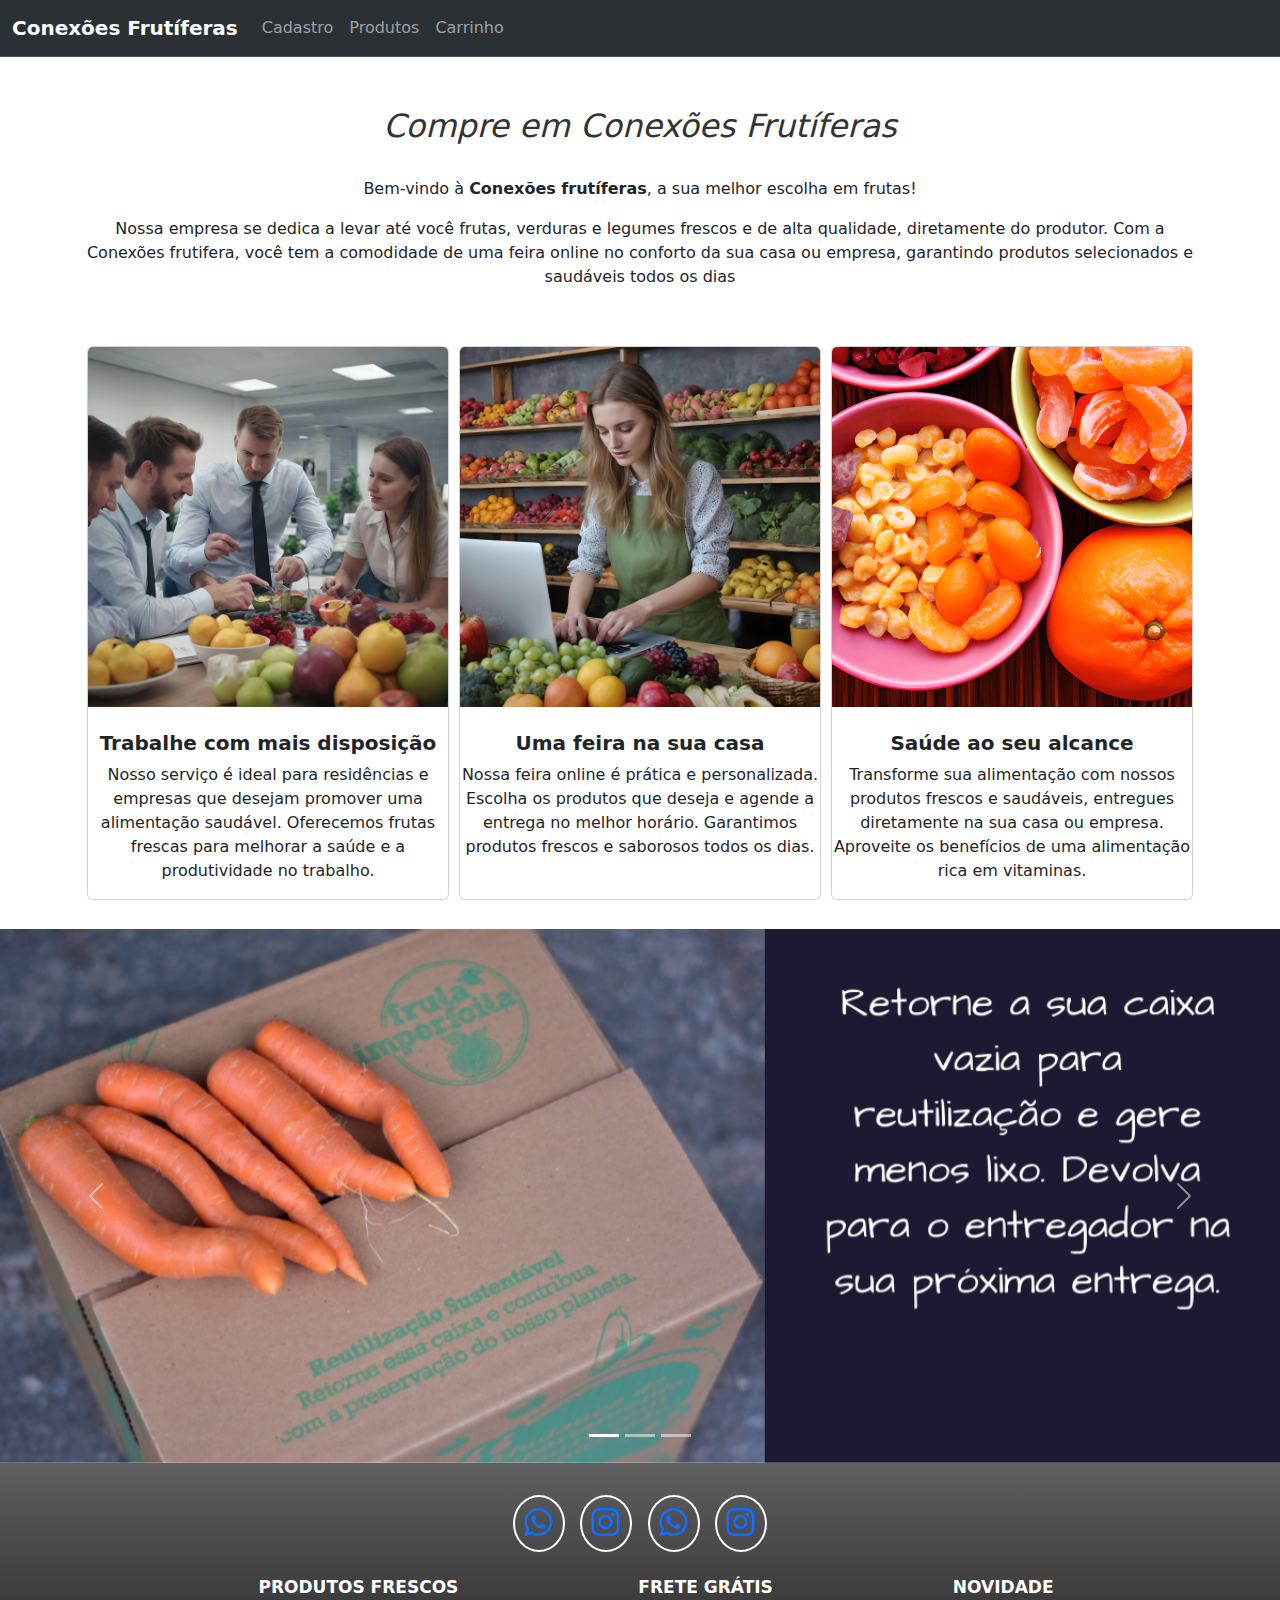
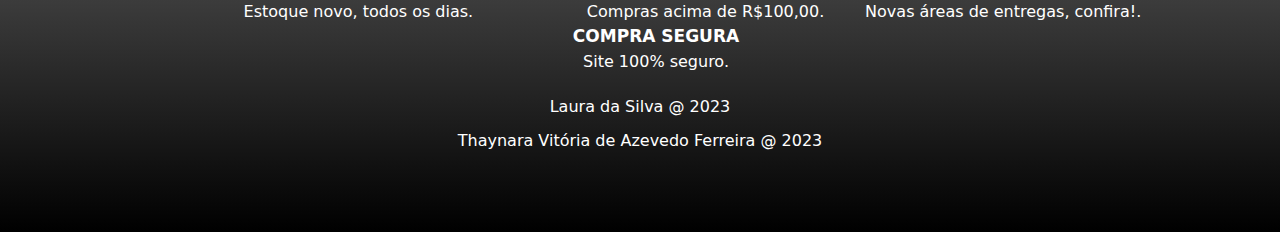
<file: index.html>
<!DOCTYPE html>
<html lang="en">
<head>
    <meta charset="UTF-8">
    <meta name="viewport" content="width=device-width, initial-scale=1.0">
    <title>Conexões Frutíferas</title>
    <link rel="stylesheet" href="./css/style.css">
    <link rel="stylesheet" href="https://cdn.jsdelivr.net/npm/bootstrap-icons@1.11.3/font/bootstrap-icons.min.css">
    <meta name="viewport" content="width=device-width, initial-scale=1.0">
    <link href="https://cdn.jsdelivr.net/npm/bootstrap@5.3.3/dist/css/bootstrap.min.css" rel="stylesheet" integrity="sha384-QWTKZyjpPEjISv5WaRU9OFeRpok6YctnYmDr5pNlyT2bRjXh0JMhjY6hW+ALEwIH" crossorigin="anonymous">
</head>
<body>
    <nav class="navbar navbar-expand-lg bg-body-tertiary bg-dark border-bottom border-body" data-bs-theme="dark">
        <div class="container-fluid">
          <a class="navbar-brand" href="./index.html"><b>Conexões Frutíferas</b></a>
          <button class="navbar-toggler" type="button" data-bs-toggle="collapse" data-bs-target="#navbarText" aria-controls="navbarText" aria-expanded="false" aria-label="Toggle navigation">
            <span class="navbar-toggler-icon"></span>
          </button>
          <div class="collapse navbar-collapse" id="navbarText">
            <ul class="navbar-nav me-auto mb-2 mb-lg-0">
              <li class="nav-item">
                <a class="nav-link btn btn-outline-dark" href="./cadastro.html">Cadastro</a>
              </li>
              <li class="nav-item">
                <a class="nav-link btn btn-outline-dark" href="./produtos.html">Produtos</a>
              </li>
              <li class="nav-item">
                <a class="nav-link btn btn-outline-dark" href="./carrinho.html">Carrinho</a>
              </li>
            </ul>
          </div>
        </div>
    </nav> 

    <h1 class="responsive-heading-title-text" style="display: flex; justify-content: center;">
        <div class="row"><i>Compre em Conexões Frutíferas</i></div>
    </h1>
    
    <div class="animacao">
        <div class="line"></div>
    </div>

    <br> 
  
    <div class="container">
    <div style="text-align: center;">
      <p class="has-text-align-center">Bem-vindo à <strong>Conexões frutíferas</strong>, a sua melhor escolha em frutas! </p>
      <p class="has-text-align-center">Nossa empresa se dedica a levar até você frutas, verduras e legumes 
        frescos e de alta qualidade, diretamente do produtor. Com a 
        Conexões frutifera, você tem a comodidade 
        de uma feira online no conforto da sua casa ou empresa, garantindo produtos 
        selecionados e saudáveis todos os dias     
        </p>
    </div>
      <br>

<div id="area">
<div class="card-deck">
  <div class="card">
    <img class="card-img-top" src="./imgIndex/fotor-ai-2024062917372-1536x1536escritorio.webp" alt="Imagem de capa do card">
    <br>
  
    <h5><b>Trabalhe com mais disposição</b></h5>
    <p >Nosso serviço é ideal para residências e empresas que desejam
      promover uma alimentação saudável. Oferecemos frutas frescas para melhorar a saúde
      e a produtividade no trabalho.</p>
  </div>

  <div class="card">
    <img class="card-img-top" src="./imgIndex/fotor-ai-20240629173358-1536x1536loja.webp" alt="Imagem de capa do card">
    <br>
    <h5><b>Uma feira na sua casa</b></h5>
    <p>Nossa feira online é prática e personalizada. Escolha os produtos
      que deseja e agende a entrega no melhor horário. Garantimos produtos frescos e saborosos
      todos os dias.</p>
  </div>

  <div class="card">
    <img class="card-img-top"  src="./imgIndex/Fruit-Graphic-75412802-1.png" alt="Imagem de capa do card"> 
    <br>
    <h5><b>Saúde ao seu alcance</b></h5>
    <p>Transforme sua alimentação com nossos produtos frescos e saudáveis,
      entregues diretamente na sua casa ou empresa. Aproveite os benefícios de uma alimentação
      rica em vitaminas.</p>
  </div>
</div>
</div>
    </div>
    <br>
    <div id="carouselExampleIndicators" class="carousel slide">
        <div class="carousel-indicators">
            <button type="button" data-bs-target="#carouselExampleIndicators" data-bs-slide-to="0" class="active" aria-current="true" aria-label="Slide 1"></button>
            <button type="button" data-bs-target="#carouselExampleIndicators" data-bs-slide-to="1" aria-label="Slide 2"></button>
            <button type="button" data-bs-target="#carouselExampleIndicators" data-bs-slide-to="2" aria-label="Slide 3"></button>
        </div>
        <div class="carousel-inner">
            <div class="carousel-item active">
                <img src="./imgIndex/Banner2a.png" class="d-block w-100" alt="Banner 1">
            </div>
            <div class="carousel-item">
                <img src="./imgIndex/Banner3a.png" class="d-block w-100" alt="Banner 2">
            </div>
            <div class="carousel-item">
                <img src="./imgIndex/Banner5a.png" class="d-block w-100" alt="Banner 3">
            </div>
        </div>
        <button class="carousel-control-prev" type="button" data-bs-target="#carouselExampleIndicators" data-bs-slide="prev">
            <span class="carousel-control-prev-icon" aria-hidden="true"></span>
            <span class="visually-hidden">Previous</span>
        </button>
        <button class="carousel-control-next" type="button" data-bs-target="#carouselExampleIndicators" data-bs-slide="next">
            <span class="carousel-control-next-icon" aria-hidden="true"></span>
            <span class="visually-hidden">Next</span>
        </button>
    </div>

    <!--tem que alterar os links dps, o certo do insta/zap-->
    <footer>
        <div class="midias-sociais">
          <a href="https://w.app/leswtT"><i class="bi bi-whatsapp"></i></a>
          <a href="https://instagram.com/viih_vitoria2007?igshid=MTNiYzNiMzkwZA=="><i class="bi bi-instagram"></i></a>
          <a href="https://api.whatsapp.com/send/?phone=%2B5567999557676&text=Oi&type=phone_number&app_absent=0" ><i class="bi bi-whatsapp"></i></a>
          <a href="https://instagram.com/userlaurasv?igshid=YTQwZjQ0NmI0OA=="><i class="bi bi-instagram"></i></a>
        </div>

        <ul class="topicos">
          <li><b>PRODUTOS FRESCOS <br></b> Estoque novo, todos os dias.</li>
          <li><b>FRETE GRÁTIS</b><br>Compras acima de R$100,00.</li>
          <li><b>NOVIDADE</b><br>Novas áreas de entregas, confira!.</li>
          <li><b>COMPRA SEGURA</b><br>Site 100% seguro.</li>
        </ul>
      <p class="copyright">Laura da Silva @ 2023</p>
      <p class="copyright">Thaynara Vitória de Azevedo Ferreira @ 2023</p>
      <br>
    </footer>    

  
    <script src="https://cdn.jsdelivr.net/npm/bootstrap@5.3.3/dist/js/bootstrap.bundle.min.js" integrity="sha384-YvpcrYf0tY3lHB60NNkmXc5s9fDVZLESaAA55NDzOxhy9GkcIdslK1eN7N6jIeHz" crossorigin="anonymous"></script>
</body>
</html>
</file>
<file: css/style.css>
@import url('https://fonts.googleapis.com/css2?family=Inter:wght@400;500;600;700&display=swap');
@import url("https://cdn.jsdelivr.net/npm/bootstrap-icons@1.11.3/font/bootstrap-icons.min.css");
body {
    font-family: 'Inter', sans-serif;
}

.cards {
    cursor: pointer;
    border: none;
    transition: transform 0.3s ease, box-shadow 0.3s ease;
}

.cards:hover {
    transform: translateY(-5px);
    box-shadow: 0 4px 10px rgba(0, 0, 0, 0.1);
}

.animacao {
    display: flex;
    align-items: center;
    flex-direction: column;
}

footer {
    background: linear-gradient(rgb(95, 95, 95), rgb(0, 0, 0));
    color: white;
    padding: 40px 20px 50px;
    display: flex;
    flex-direction: column;
    align-items: center;
    text-align: center;
    width: 100%;
    position: relative;
    bottom: 0;
}

footer p {
    margin: 5px 0;
}

.midias-sociais {
    margin-bottom: 30px;
}

.midias-sociais i {
    font-size: 28px;
    border: 2px solid white;
    padding: 10px;
    border-radius: 50%;
    margin: 5px;
    cursor: pointer;
}

.topicos {
    display: flex;
    flex-wrap: wrap;
    list-style: none;
    justify-content: center;
}

.topicos b {
    color: white;
    text-decoration: none;
    margin: 0 90px;
    font-size: 17px;
}

.topicos b:hover {
    color: white;
}

.responsive-heading-title-text {
    text-align: center;
    font-size: 2rem;
    color: #333;
    margin-top: 50px;
}

.responsive-heading-title-text i {
    font-style: italic;
}
  
#area {
    align-items: center;
    text-align: center;
}

.card-deck {
    display: flex;
    flex-wrap: wrap;
    justify-content: center;
    margin-top: 10px;
}
  
.card {
    width: 15rem;
    align-items: center;
    box-shadow: 5px 5px 10px rgba(0, 0, 0, 0);
    flex: 1 1 150px;
    margin: 5px;
    margin-top: 7px;
}
  
.card-title {
    text-align: center;
}
  
.card1-deck {
    display: flex;
    flex-wrap: wrap;
    justify-content: center;
}
</file>
